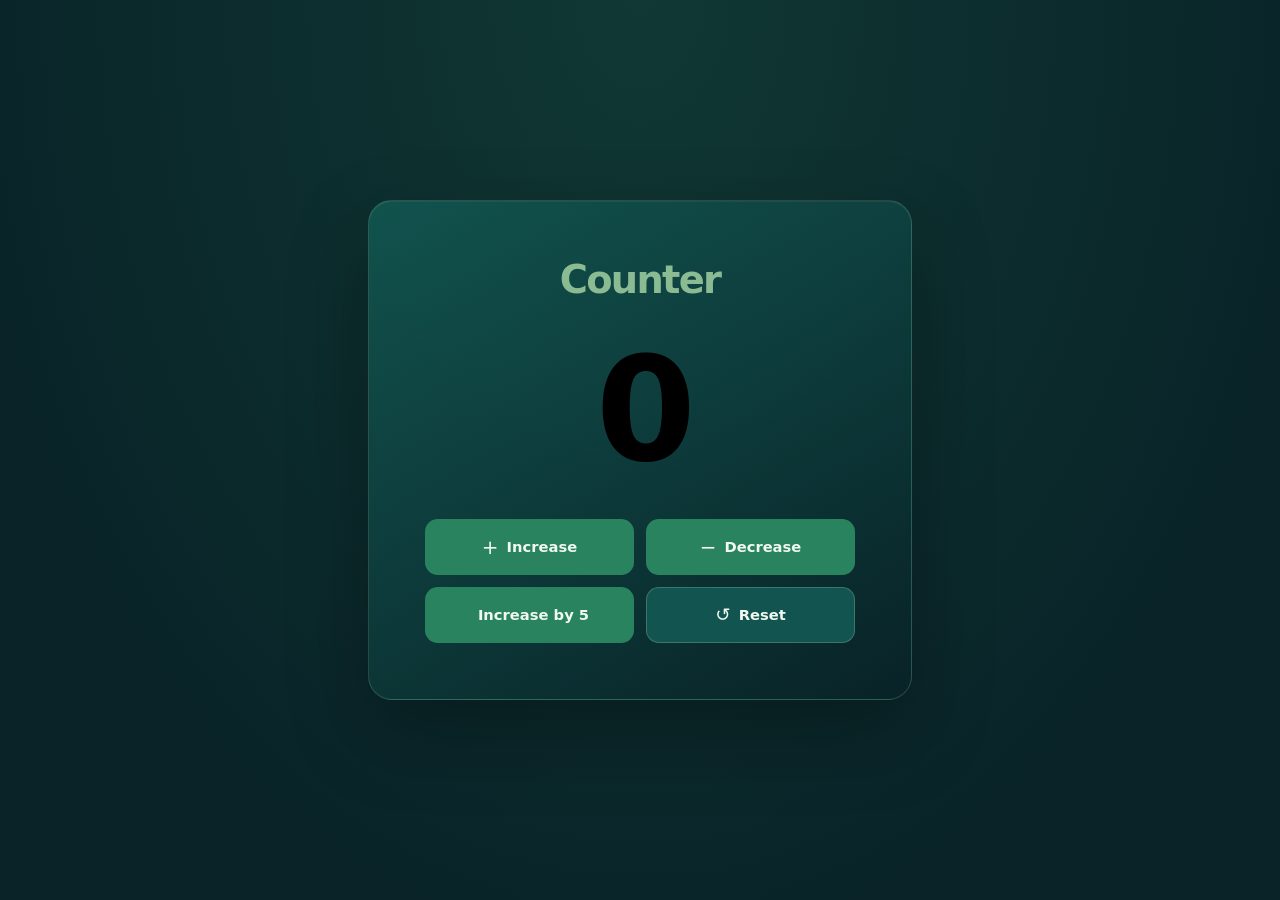
<file: counter/index.html>
<!doctype html>
<html lang="en">
  <head>
    <meta charset="utf-8" />
    <meta name="viewport" content="width=device-width, initial-scale=1" />
    <meta name="theme-color" content="#092328" />
    <meta name="description" content="A clean, responsive counter." />
    <title>Clean Counter</title>
    <link rel="stylesheet" href="styles.css" />
  </head>
  <body>
    <main class="page-shell">
      <section class="counter-card" aria-labelledby="counter-title">
        <h1 id="counter-title">Counter</h1>

        <output class="counter-value" id="counter-value" aria-live="polite" aria-atomic="true">0</output>

        <div class="controls" aria-label="Counter controls">
          <button class="control-button" id="increase-button" type="button">
            <span class="button-symbol" aria-hidden="true">+</span>
            <span>Increase</span>
          </button>
          <button class="control-button" id="increase-five-button" type="button">
            <span class="button-symbol" aria-hidden="true"></span>
            <span>Increase by 5</span>
          </button>
          <button class="control-button" id="decrease-button" type="button">
            <span class="button-symbol" aria-hidden="true">−</span>
            <span>Decrease</span>
          </button>
          <button class="control-button reset-button" id="reset-button" type="button">
            <span class="button-symbol reset-symbol" aria-hidden="true">↺</span>
            <span>Reset</span>
          </button>
        </div>

      </section>
    </main>

    <script src="./script.js"></script>
  </body>
</html>
</file>
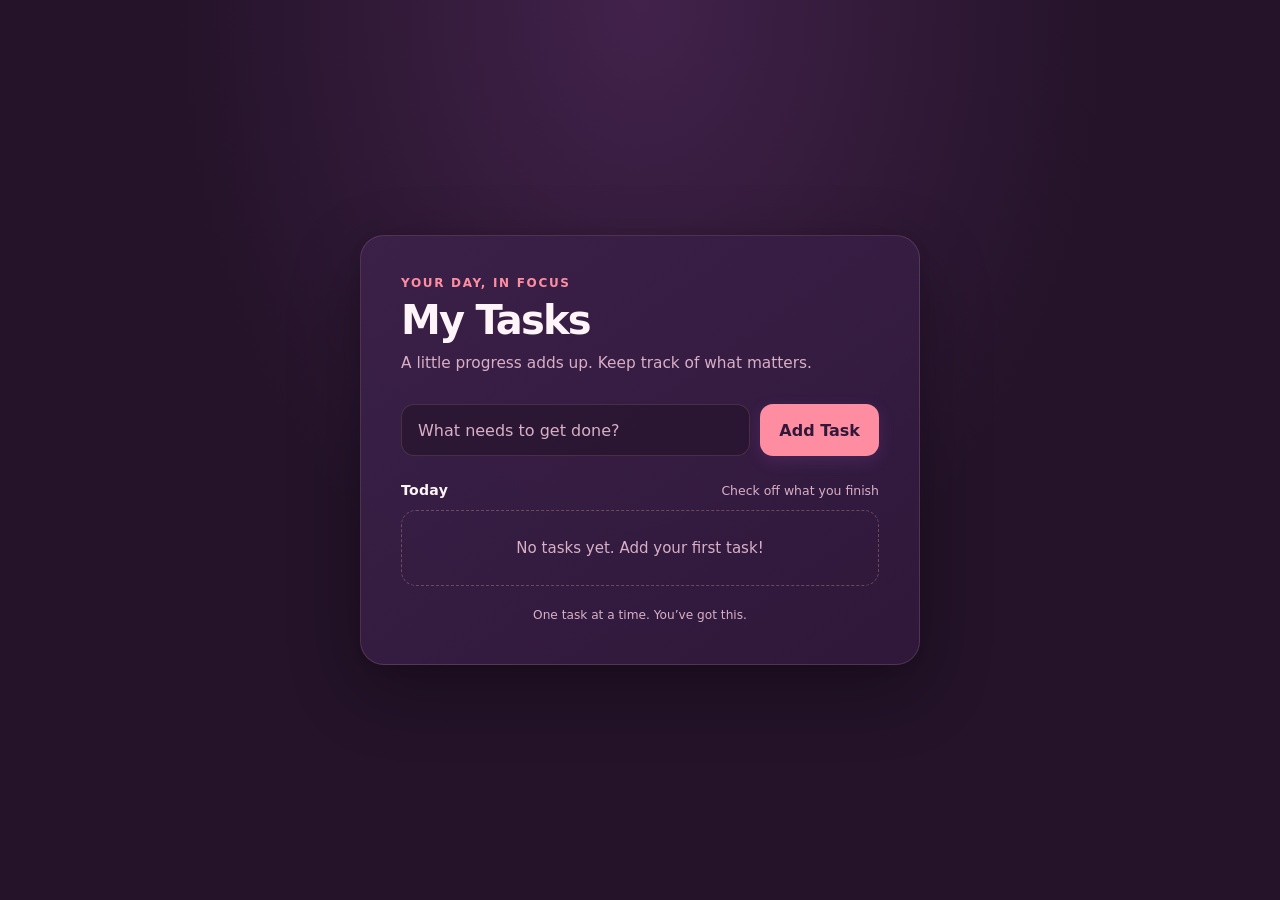
<file: to_do/index.html>
<!doctype html>
<html lang="en">
<head>
  <meta charset="utf-8">
  <meta name="viewport" content="width=device-width, initial-scale=1">
  <meta name="theme-color" content="#30183b">
  <title>My Tasks — To-Do List</title>
  <link rel="stylesheet" href="style.css" />
</head>
<body>
  <main class="todo-card" aria-labelledby="page-title">
    <header class="card-header">
      <p class="eyebrow">Your day, in focus</p>
      <h1 id="page-title">My Tasks</h1>
      <p class="subtitle">A little progress adds up. Keep track of what matters.</p>
    </header>

    <form class="task-entry" action="#" method="get" aria-label="Add a task">
      <label class="visually-hidden" for="new-task">Enter a new task</label>
      <input class="task-input" id="new-task" name="task" type="text" placeholder="What needs to get done?" autocomplete="off">
      <button class="add-button" id="add-task-button" type="submit">Add Task</button>
    </form>

    <section class="tasks-section" aria-labelledby="tasks-heading">
      <div class="list-heading">
        <h2 id="tasks-heading">Today</h2>
        <span class="list-hint">Check off what you finish</span>
      </div>

      <ul class="task-list" id="task-list" aria-label="Task list">
      </ul>

      <p class="empty-state" id="empty-state">No tasks yet. Add your first task!</p>
    </section>

    <footer class="card-footer">One task at a time. You’ve got this.</footer>
  </main>

  <script src="./script.js"></script>
</body>
</html>
</file>
<file: counter/styles.css>
:root {
  color-scheme: dark;
  font-family: Inter, ui-sans-serif, system-ui, -apple-system, BlinkMacSystemFont, "Segoe UI", sans-serif;
  font-synthesis: none;
  text-rendering: optimizeLegibility;
  -webkit-font-smoothing: antialiased;
  -moz-osx-font-smoothing: grayscale;
  --deep-teal: #092328;
  --teal: #12544F;
  --green: #2A835F;
  --sage: #8BBB92;
}

* {
  box-sizing: border-box;
}

body {
  min-width: 320px;
  min-height: 100vh;
  min-height: 100svh;
  margin: 0;
  background:
    radial-gradient(ellipse at 50% 0%, rgb(42 131 95 / 22%), transparent 44rem),
    var(--deep-teal);
  color: var(--sage);
}

button {
  font: inherit;
}

.page-shell {
  display: grid;
  min-height: 100vh;
  min-height: 100svh;
  place-items: center;
  padding: clamp(1rem, 4vw, 3rem);
}

.counter-card {
  width: min(100%, 34rem);
  padding: clamp(2rem, 6vw, 3.5rem);
  border: 1px solid rgb(139 187 146 / 24%);
  border-radius: 1.5rem;
  background: linear-gradient(150deg, rgb(18 84 79 / 96%), rgb(9 35 40 / 96%));
  box-shadow: 0 2rem 5rem rgb(0 0 0 / 28%), inset 0 1px 0 rgb(255 255 255 / 5%);
  text-align: center;
}

h1 {
  margin: 0;
  color: #8BBB92;
  font-size: clamp(1.75rem, 5vw, 2.4rem);
  font-weight: 600;
  letter-spacing: -0.045em;
}

.counter-value {
  display: block;
  margin: clamp(1.5rem, 5vw, 2.5rem) 0;
  color: #000000a4;
  font-size: clamp(5rem, 22vw, 9rem);
  font-variant-numeric: tabular-nums;
  font-weight: 650;
  letter-spacing: -0.08em;
  line-height: 0.95;
  overflow-wrap: anywhere;
}

.controls {
  display: grid;
  grid-template-areas:
    "increase decrease"
    "increase-five reset";
  grid-template-columns: repeat(2, minmax(0, 1fr));
  gap: 0.75rem;
}

#increase-button {
  grid-area: increase;
}

#increase-five-button {
  grid-area: increase-five;
}

#decrease-button {
  grid-area: decrease;
}

#reset-button {
  grid-area: reset;
}

.control-button {
  display: inline-flex;
  min-height: 3.5rem;
  justify-content: center;
  align-items: center;
  gap: 0.5rem;
  padding: 0.75rem 0.9rem;
  border: 1px solid transparent;
  border-radius: 0.8rem;
  background: var(--green);
  color: #f1f8f1;
  cursor: pointer;
  font-size: 0.92rem;
  font-weight: 650;
  transition: background-color 160ms ease, border-color 160ms ease, transform 160ms ease, box-shadow 160ms ease;
}

.control-button:hover {
  border-color: var(--sage);
  background: #347f61;
  box-shadow: 0 0.5rem 1.4rem rgb(0 0 0 / 18%);
  transform: translateY(-2px);
}

.control-button:active {
  transform: translateY(0);
}

.control-button:focus-visible {
  outline: 3px solid var(--sage);
  outline-offset: 3px;
}

.button-symbol {
  font-size: 1.25rem;
  font-weight: 500;
  line-height: 1;
}

.reset-button {
  border-color: rgb(139 187 146 / 35%);
  background: var(--teal);
}

.reset-button:hover {
  background: #17665e;
}

.reset-symbol {
  font-size: 1.15rem;
}

@media (max-width: 480px) {
  .counter-card {
    padding: 2rem 1.25rem;
    border-radius: 1.2rem;
  }

  .controls {
    grid-template-areas:
      "increase increase-five"
      "decrease reset";
    gap: 0.65rem;
  }

  .control-button {
    min-width: 0;
    gap: 0.25rem;
    padding: 0.65rem 0.2rem;
    font-size: clamp(0.7rem, 3.1vw, 0.88rem);
  }
}

@media (prefers-reduced-motion: reduce) {
  *,
  *::before,
  *::after {
    scroll-behavior: auto !important;
    transition-duration: 0.01ms !important;
  }
}
</file>
<file: to_do/style.css>
:root {
      color-scheme: dark;
      --page: #241329;
      --surface: #30183b;
      --surface-raised: #3b2148;
      --surface-hover: #4a2854;
      --border: rgba(255, 194, 186, 0.14);
      --text: #fff4f7;
      --muted: #d8afc7;
      --accent: #ff8da1;
      --accent-strong: #ad56c4;
      --accent-soft: #ffc2ba;
      --accent-glow: #ff9ce9;
      --danger: #ff9ce9;
      --radius-card: 24px;
      --radius-control: 13px;
      font-family: Inter, ui-sans-serif, system-ui, -apple-system, BlinkMacSystemFont, "Segoe UI", sans-serif;
    }

    *,
    *::before,
    *::after {
      box-sizing: border-box;
    }

    body {
      min-width: 320px;
      min-height: 100vh;
      margin: 0;
      padding: 40px 20px;
      display: grid;
      place-items: center;
      color: var(--text);
      background:
        radial-gradient(ellipse at 50% 0%, rgba(173, 86, 196, 0.22), transparent 52%),
        var(--page);
    }

    button,
    input {
      font: inherit;
    }

    .todo-card {
      width: min(100%, 560px);
      padding: clamp(24px, 5vw, 40px);
      border: 1px solid var(--border);
      border-radius: var(--radius-card);
      background: linear-gradient(145deg, rgba(59, 33, 72, 0.98), rgba(48, 24, 59, 0.98));
      box-shadow: 0 24px 70px rgba(0, 0, 0, 0.3), 0 3px 12px rgba(0, 0, 0, 0.12);
    }

    .card-header {
      margin-bottom: 28px;
    }

    .eyebrow {
      margin: 0 0 8px;
      color: var(--accent);
      font-size: 0.75rem;
      font-weight: 750;
      letter-spacing: 0.14em;
      text-transform: uppercase;
    }

    h1 {
      margin: 0;
      font-size: clamp(2rem, 6vw, 2.5rem);
      line-height: 1.12;
      letter-spacing: -0.045em;
    }

    .subtitle {
      margin: 10px 0 0;
      color: var(--muted);
      font-size: 0.96rem;
      line-height: 1.55;
    }

    .task-entry {
      display: flex;
      gap: 10px;
      margin-bottom: 26px;
    }

    .task-input {
      min-width: 0;
      flex: 1;
      height: 52px;
      padding: 0 16px;
      border: 1px solid var(--border);
      border-radius: var(--radius-control);
      outline: none;
      color: var(--text);
      background: rgba(36, 19, 41, 0.58);
      transition: border-color 180ms ease, box-shadow 180ms ease, background 180ms ease;
    }

    .task-input::placeholder {
      color: #d8afc7;
    }

    .task-input:hover {
      border-color: rgba(255, 194, 186, 0.42);
    }

    .task-input:focus-visible {
      border-color: var(--accent);
      background: rgba(36, 19, 41, 0.82);
      box-shadow: 0 0 0 3px rgba(255, 141, 161, 0.18);
    }

    .add-button {
      min-height: 52px;
      padding: 0 19px;
      border: 0;
      border-radius: var(--radius-control);
      color: #30183b;
      background: var(--accent);
      font-weight: 750;
      white-space: nowrap;
      cursor: pointer;
      box-shadow: 0 5px 16px rgba(173, 86, 196, 0.18);
      transition: transform 180ms ease, background 180ms ease, box-shadow 180ms ease;
    }

    .add-button:hover {
      transform: translateY(-2px);
      background: #ff9ce9;
      box-shadow: 0 8px 22px rgba(173, 86, 196, 0.26);
    }

    .add-button:active {
      transform: translateY(0);
    }

    .add-button:focus-visible,
    .delete-button:focus-visible,
    .task-checkbox:focus-visible + .checkbox-visual {
      outline: 3px solid rgba(255, 156, 233, 0.58);
      outline-offset: 3px;
    }

    .list-heading {
      display: flex;
      align-items: center;
      justify-content: space-between;
      gap: 12px;
      margin-bottom: 12px;
    }

    .list-heading h2 {
      margin: 0;
      font-size: 0.88rem;
      font-weight: 700;
      letter-spacing: 0.02em;
    }

    .list-hint {
      color: var(--muted);
      font-size: 0.78rem;
    }

    .task-list {
      display: grid;
      gap: 10px;
      margin: 0;
      padding: 0;
      list-style: none;
    }

    .task-item {
      position: relative;
      display: flex;
      align-items: center;
      gap: 12px;
      min-height: 62px;
      padding: 12px 12px 12px 15px;
      border: 1px solid var(--border);
      border-radius: 15px;
      background: rgba(36, 19, 41, 0.48);
      transition: background 180ms ease, border-color 180ms ease, transform 180ms ease, opacity 180ms ease;
    }

    .task-item:hover {
      transform: translateY(-1px);
      border-color: rgba(255, 194, 186, 0.28);
      background: var(--surface-hover);
    }

    .task-checkbox {
      position: absolute;
      width: 1px;
      height: 1px;
      overflow: hidden;
      clip: rect(0, 0, 0, 0);
      white-space: nowrap;
      clip-path: inset(50%);
    }

    .checkbox-visual {
      width: 21px;
      height: 21px;
      flex: 0 0 21px;
      display: grid;
      place-items: center;
      border: 1.5px solid #ffc2ba;
      border-radius: 7px;
      color: #30183b;
      cursor: pointer;
      transition: background 180ms ease, border-color 180ms ease, transform 180ms ease;
    }

    .checkbox-visual::after {
      content: "✓";
      font-size: 0.82rem;
      font-weight: 900;
      opacity: 0;
      transform: scale(0.6);
      transition: opacity 180ms ease, transform 180ms ease;
    }

    .task-checkbox:checked + .checkbox-visual {
      border-color: var(--accent);
      background: var(--accent);
    }

    .task-checkbox:checked + .checkbox-visual::after {
      opacity: 1;
      transform: scale(1);
    }

    .task-text {
      flex: 1;
      min-width: 0;
      color: #fff4f7;
      font-size: 0.94rem;
      line-height: 1.4;
      overflow-wrap: anywhere;
      transition: color 180ms ease, opacity 180ms ease;
      cursor: pointer;
    }

    .completed,
    .task-checkbox:checked ~ .task-text {
      color: var(--muted);
      text-decoration: line-through;
      text-decoration-color: #ffc2ba;
      text-decoration-thickness: 1.5px;
    }

    .delete-control {
      position: absolute;
      width: 1px;
      height: 1px;
      overflow: hidden;
      clip: rect(0, 0, 0, 0);
      clip-path: inset(50%);
      white-space: nowrap;
    }

    .delete-button {
      width: 34px;
      height: 34px;
      flex: 0 0 34px;
      display: grid;
      place-items: center;
      border: 0;
      border-radius: 10px;
      color: #ffc2ba;
      background: transparent;
      font-size: 1.2rem;
      line-height: 1;
      cursor: pointer;
      transition: color 180ms ease, background 180ms ease, transform 180ms ease;
    }

    .delete-button:hover {
      transform: scale(1.06);
      color: var(--danger);
      background: rgba(255, 156, 233, 0.14);
    }

    .delete-control:checked ~ .task-item {
      display: none;
    }

    .delete-control:focus-visible + .task-item .delete-button {
      outline: 3px solid rgba(255, 156, 233, 0.58);
      outline-offset: 2px;
    }

    .empty-state {
      margin: 0;
      padding: 28px 16px;
      border: 1px dashed rgba(255, 194, 186, 0.28);
      border-radius: 15px;
      color: var(--muted);
      text-align: center;
      font-size: 0.94rem;
    }

    .task-list:empty + .empty-state {
      display: block;
    }

    .card-footer {
      margin-top: 20px;
      color: #d8afc7;
      font-size: 0.76rem;
      line-height: 1.5;
      text-align: center;
    }

    @media (max-width: 480px) {
      body {
        padding: 20px 14px;
        place-items: start center;
      }

      .todo-card {
        margin: auto 0;
        padding: 25px 20px;
        border-radius: 20px;
      }

      .task-entry {
        gap: 8px;
      }

      .task-input {
        padding-inline: 13px;
        font-size: 0.9rem;
      }

      .add-button {
        padding-inline: 14px;
        font-size: 0.88rem;
      }

      .list-hint {
        font-size: 0.72rem;
      }
    }

    @media (prefers-reduced-motion: reduce) {
      *,
      *::before,
      *::after {
        scroll-behavior: auto !important;
        transition-duration: 0.01ms !important;
      }
    }
 .visually-hidden {
      position: absolute;
      width: 1px;
      height: 1px;
      padding: 0;
      margin: -1px;
      overflow: hidden;
      clip: rect(0, 0, 0, 0);
      white-space: nowrap;
      border: 0;
    }
</file>
